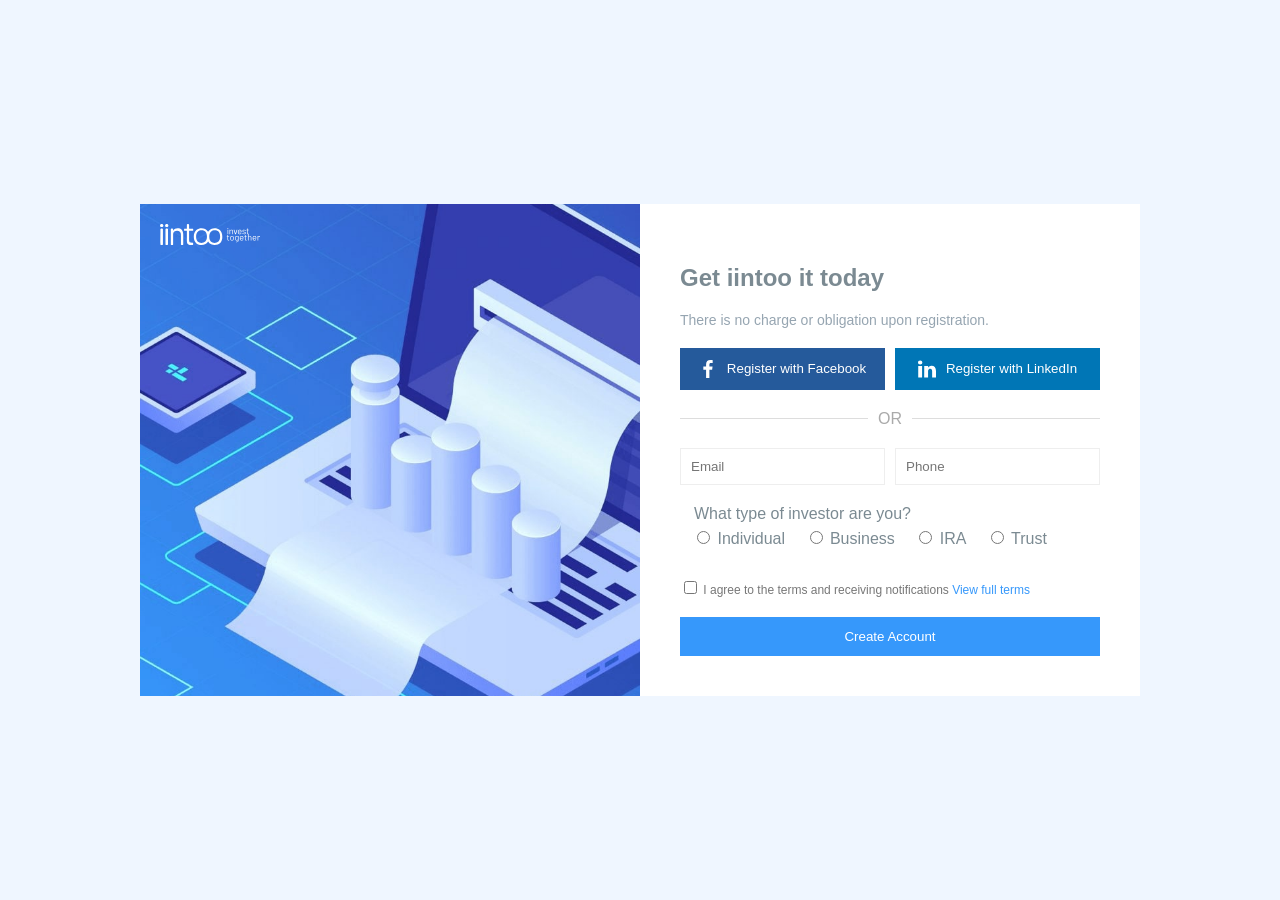
<file: index.html>
<!DOCTYPE html>
<html lang="en">
<head>
    <meta charset="UTF-8">
    <meta name="viewport" content="width=device-width, initial-scale=1.0">
    <title>Form</title>
    <link rel="stylesheet" href="style.css">
</head>
<body>
    <div class="container">
        <div class="left">
            <img src="./logo.svg" class="logo" alt="logo">
        </div>
     
        <div class="right">
            <form class="form">

            <h2>Get iintoo it today</h2>
            <p class="sub">There is no charge or obligation upon registration.</p>
          
            <div class="buttons">
            <button type="button" class="fb">
                <img src="./facebook.svg" class="icon">
                Register with Facebook
            </button>

            <button type="button" class="in">
                <img src="./linkedin.svg" class="icon">
                Register with LinkedIn
            </button>
            </div>

          <div class="divider">OR</div>

<div class="fields">
        <input type="email" placeholder="Email" class="text-input">
        <input type="text" placeholder="Phone" class="text-input">
      </div>

      <fieldset class="radio-group">
        <legend>What type of investor are you?</legend>

        <label><input type="radio" name="type"> Individual</label>
        <label><input type="radio" name="type"> Business</label>
        <label><input type="radio" name="type"> IRA</label>
        <label><input type="radio" name="type"> Trust</label>
      </fieldset>

      <div class="terms">
        <label>
          <input type="checkbox">
          I agree to the terms and receiving notifications 
          <a href="#">View full terms</a>
        </label>
      </div>

      <button type="submit" class="create">Create Account</button>

    </form>
  </div>

</div>

</body>
</html>
</file>
<file: style.css>
* {
  box-sizing: border-box;
}

body {
  margin: 0;
  font-family: Arial, sans-serif;
  background: #EFF6FF;

  display: flex;
  justify-content: center;
  align-items: center;
  min-height: 100vh;
}

.container {
  display: flex;
  max-width: 1000px;
  width: 100%;
  background: #fff;
}

.left {
  width: 50%;
  background: url("./bg.jpg") center/cover no-repeat;
  position: relative;
}

.logo {
  position: absolute;
  top: 20px;
  left: 20px;
  width: 100px;
}

.right {
  width: 50%;
  padding: 40px;
}

h2 {
  color: #7B8A92;
}

.sub {
  color: #96A5B1;
  font-size: 14px;
}

.buttons {
  display: flex;
  gap: 10px;
  margin: 20px 0;
}

button {
  flex: 1;
  padding: 12px;
  border: none;
  color: white;
  display: flex;
  align-items: center;
  justify-content: center;
  gap: 10px;
  cursor: pointer;
}

.fb {
  background: #255A9B;
}

.in {
  background: #0076B6;
}

.icon {
  width: 18px;
}


.divider {
  display: flex;
  align-items: center;
  margin: 20px 0;
  color: #aaa;
}

.divider::before,
.divider::after {
  content: "";
  flex: 1;
  height: 1px;
  background: #ddd;
}

.divider::before {
  margin-right: 10px;
}

.divider::after {
  margin-left: 10px;
}

.fields {
  display: flex;
  gap: 10px;
}

.text-input {
  width: 100%;
  padding: 10px;
  border: 1px solid #eee;
}

.radio-group {
  margin: 20px 0;
  border: none;
  color: #7B8A92;
}

.radio-group label {
  margin-right: 15px;
}

.terms {
  font-size: 12px;
  color: #777;
  margin: 10px 0;
}

.terms a {
  color: #3698FB;
  text-decoration: none;
}

.create {
  background: #3698FB;
  width: 100%;
  margin-top: 20px;
  padding: 12px;
}
</file>
